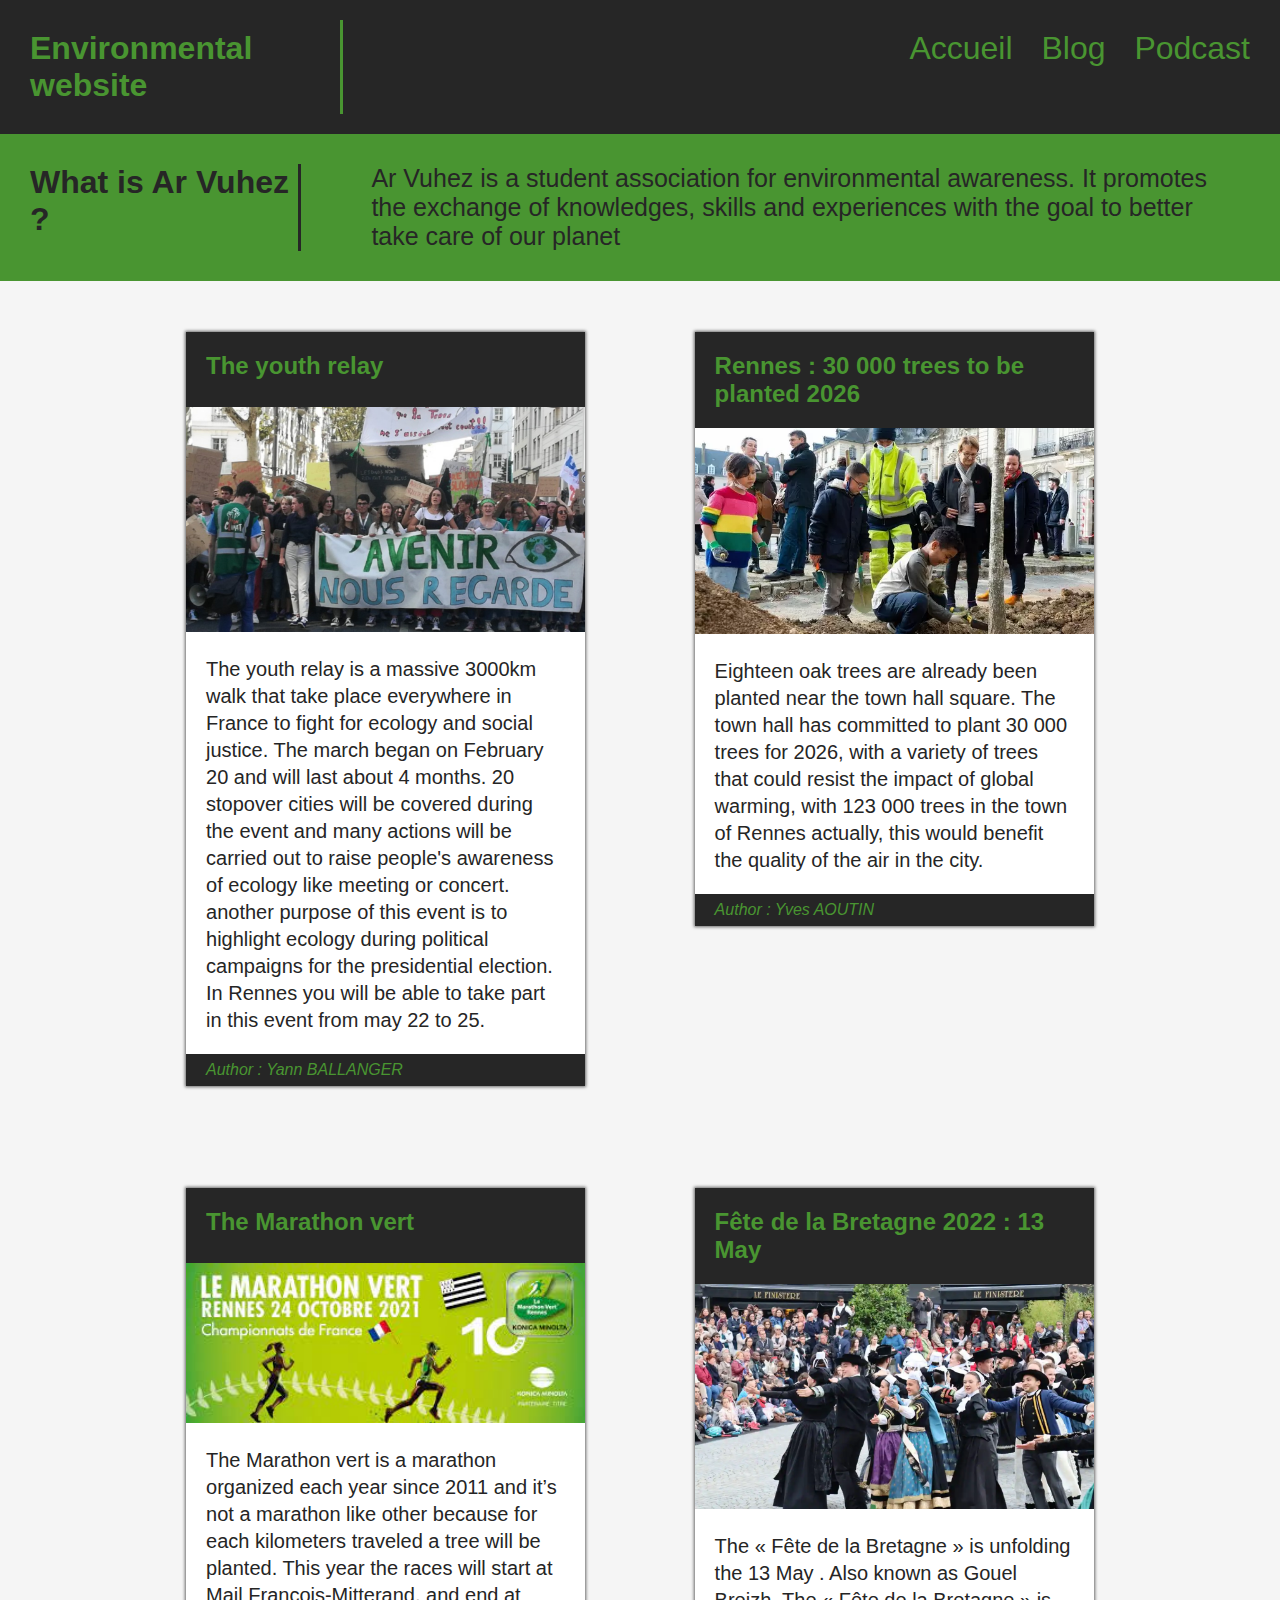
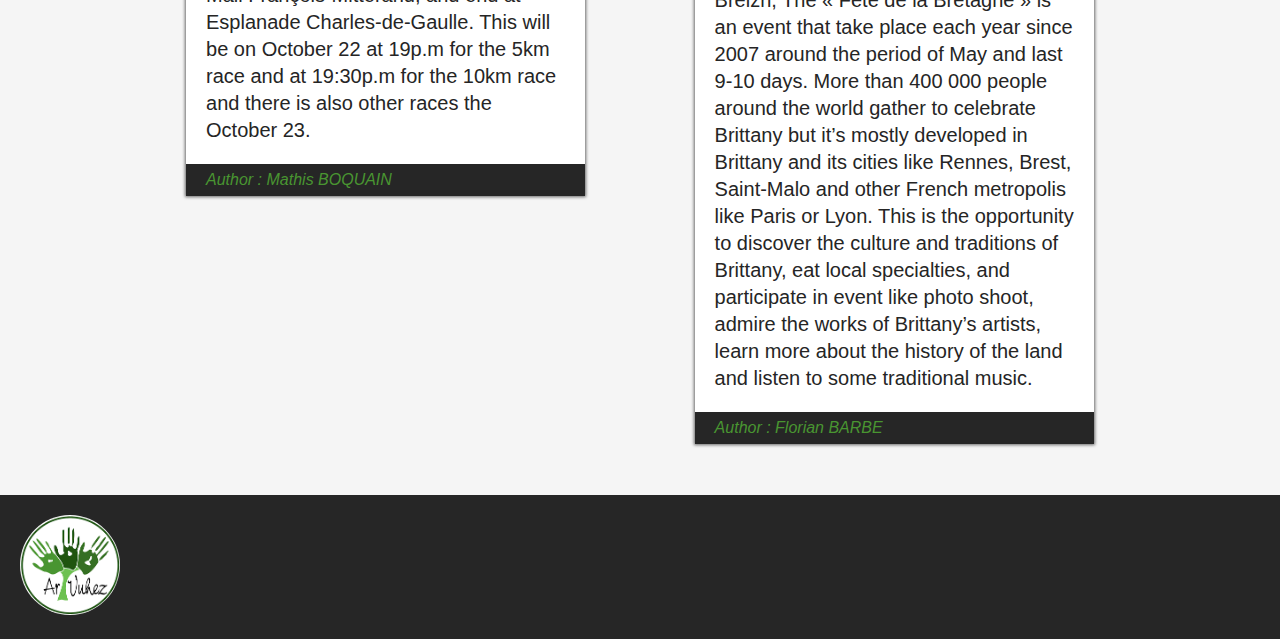
<file: index.html>
<!DOCTYPE html>
<html>
    <head>
        <meta charset="utf-8">
        <title>Environmental website</title>
        <link rel="stylesheet" href="./style.css">
    </head>

    <body>

        <div class="header">
            <h1 class="nom_site">
                Environmental website
            </h1>
            <div class="nav_barre">
                <div class="nav_option">
                    <a href="./index.html">Accueil</a>
                </div>
                <div class="nav_option">
                    <a href="./blog.html">Blog</a>
                </div>
                <div class="nav_option">
                    <a href="./podcast.html">Podcast</a>
                </div>
            </div>
        </div>

        <div class="pres_ArVuhez">
            <h1 class="av">
                What is Ar Vuhez ?
            </h1>
            <div class="prest">
                Ar Vuhez is a student association for environmental awareness. It promotes the exchange of knowledges,
                skills and experiences with the goal to better take care of our planet
            </div>
        </div>

        <div class="main">
            <div class="posts_place">
                <div class="post">
                    <div class="title_place">
                        <h2 class="post_title">The youth relay</h2>
                    </div>    
                    <img class="imageArticle" src="./image/img_youth.jpeg">
                    <p class="post_content">The youth relay is a massive 3000km walk that take
                        place everywhere in France to fight for ecology and
                        social justice. The march began on February 20 and will
                        last about 4 months. 20 stopover cities will be covered
                        during the event and many actions will be carried out to
                        raise people's awareness of ecology like meeting or concert.
                        another purpose of this event is to highlight ecology
                        during political campaigns for the presidential election.
                        In Rennes you will be able to take part in this event from
                        may 22 to 25.
                    <p>
                    <div class="post_footer">
                        <p class="post_footer_content">Author : Yann BALLANGER</p>
                    </div>
                </div>
                    
                <div class="post">
                    <div class="title_place">
                        <h2 class="post_title">Rennes : 30 000 trees to be planted 2026</h2>
                    </div>
                        <img class="imageArticle" src="./image/imgYves.png">
                        <p class="post_content">Eighteen oak trees are already been planted near the town hall square.
                            The town hall has committed to plant 30 000 trees for 2026, with a variety
                            of trees that could resist the impact of global warming, with 123 000 trees 
                            in the town of Rennes actually, this would benefit the quality of the air in the city.
                        </p>
                        <div class="post_footer">
                            <p class="post_footer_content">Author : Yves AOUTIN</p>
                        </div>
                    </div>
                <div class="post">
                    <div class="title_place">
                        <h2 class="post_title">The Marathon vert</h2>
                    </div>
                    <img class="imageArticle" src="./image/banniere_marathon.jpg">
                    <p class="post_content">
                        The Marathon vert is a marathon organized each year since 2011 and it’s not a marathon like other because for each 
                        kilometers traveled a tree will be planted. This year the races will start at Mail François-Mitterand, and end at 
                        Esplanade Charles-de-Gaulle. This will be on October 22 at 19p.m for the 5km race and at 19:30p.m for the 10km race 
                        and there is also other races the October 23.
                    </p>
                    <div class="post_footer">
                        <p class="post_footer_content">Author : Mathis BOQUAIN</p>
                    </div>
                </div>
                <div class="post">
                    <div class="title_place">
                        <h2 class="post_title">Fête de la Bretagne 2022 : 13 May</h2>
                    </div>
                    <img class="imageArticle" src="./image/img_florian.png">
                    <p class="post_content">
                        The « Fête de la Bretagne » is unfolding the 13 May . Also known as Gouel Breizh, The « Fête de la Bretagne » 
                        is an event that take place each year since 2007 around the period of May and last 9-10 days. More than 400 000 people 
                        around the world gather to celebrate Brittany but it’s mostly developed in Brittany and its cities like Rennes, Brest, 
                        Saint-Malo and other French metropolis like Paris or Lyon. This is the opportunity to discover the culture and traditions 
                        of Brittany, eat local specialties, and participate in event like photo shoot, admire the works of Brittany’s artists, 
                        learn more about the history of the land and listen to some traditional music.
                    </p>
                    <div class="post_footer">
                        <p class="post_footer_content">Author : Florian BARBE</p>
                    </div>
                </div>
            </div>
        </div>

        <div class="footer">
            <div class="footer_nav">
                <div class="redirect_arVuhez">
                    <a href="https://arvuhez.org/">
                        <img class="logo" src="./image/logo_arVuhez.png" height="100px" width="100px">
                    </a>
                </div>
            </div>
        </div>
    </body>
</html>
</file>
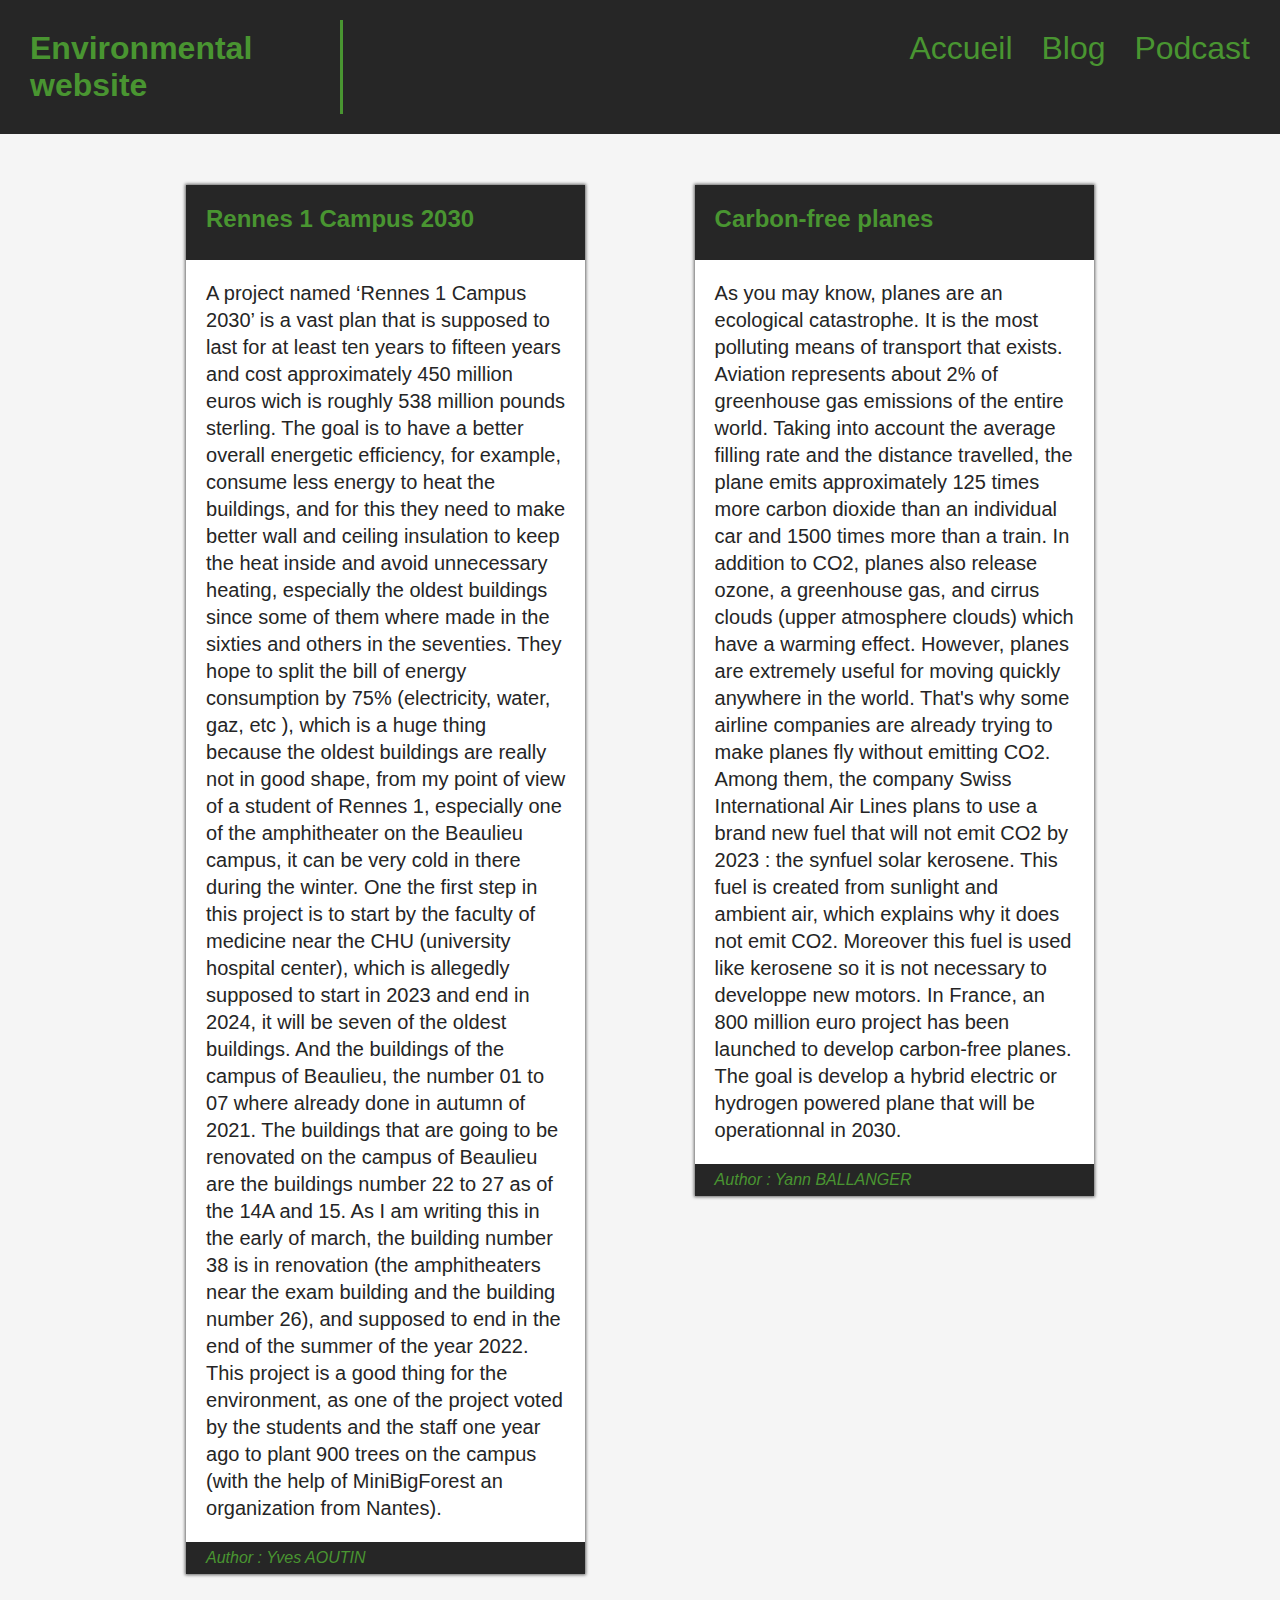
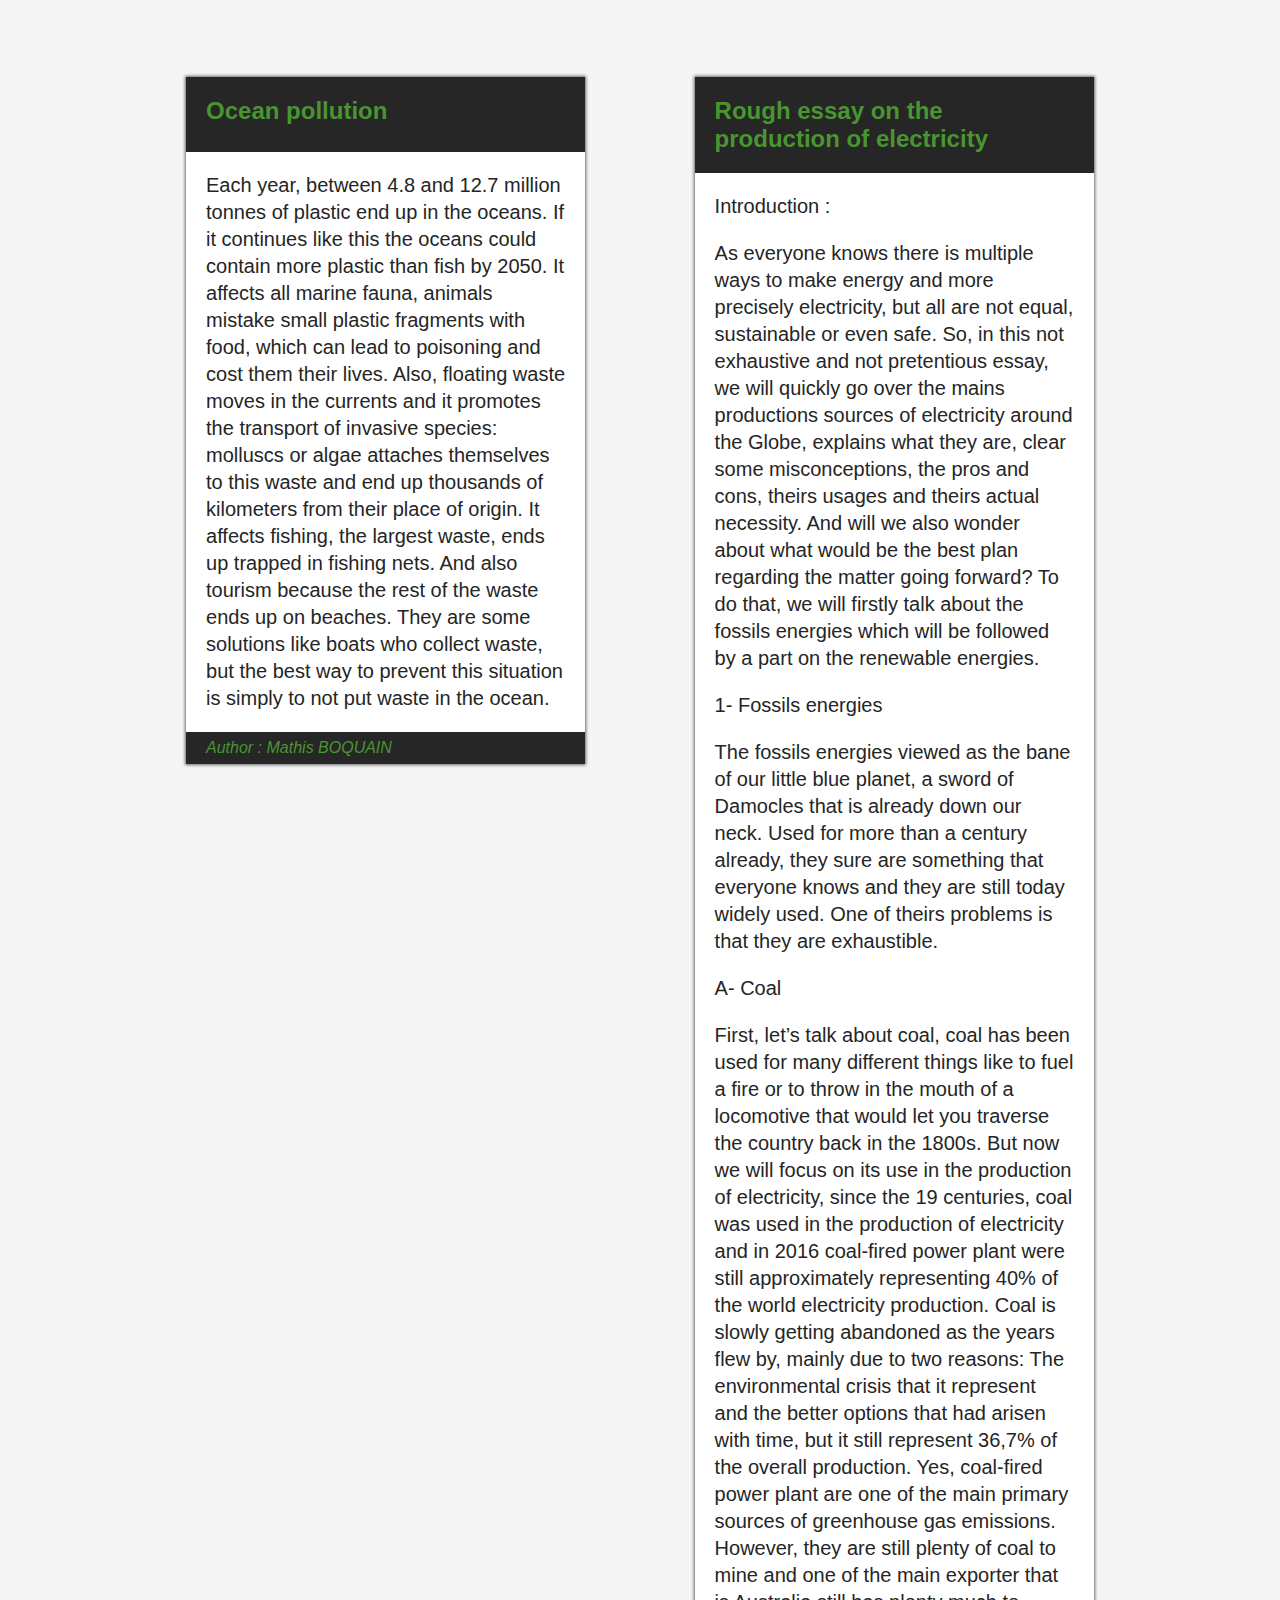
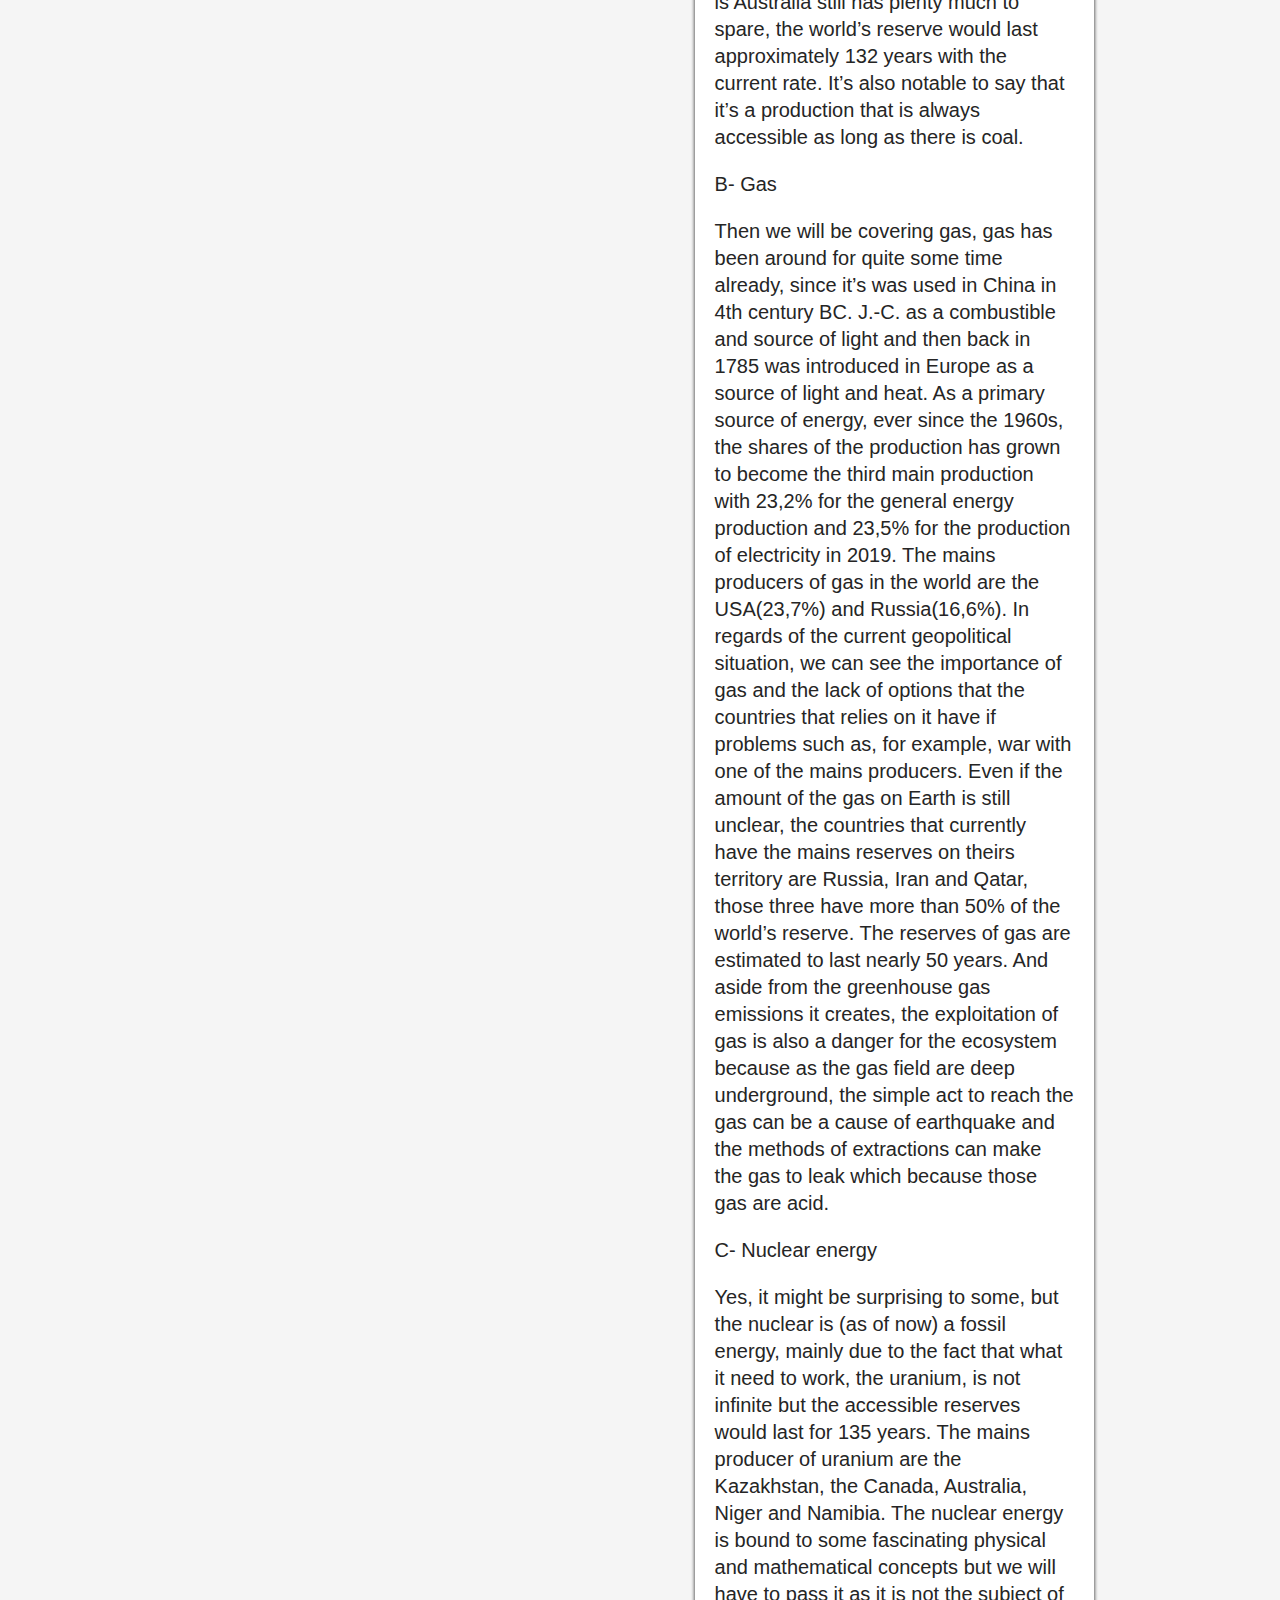
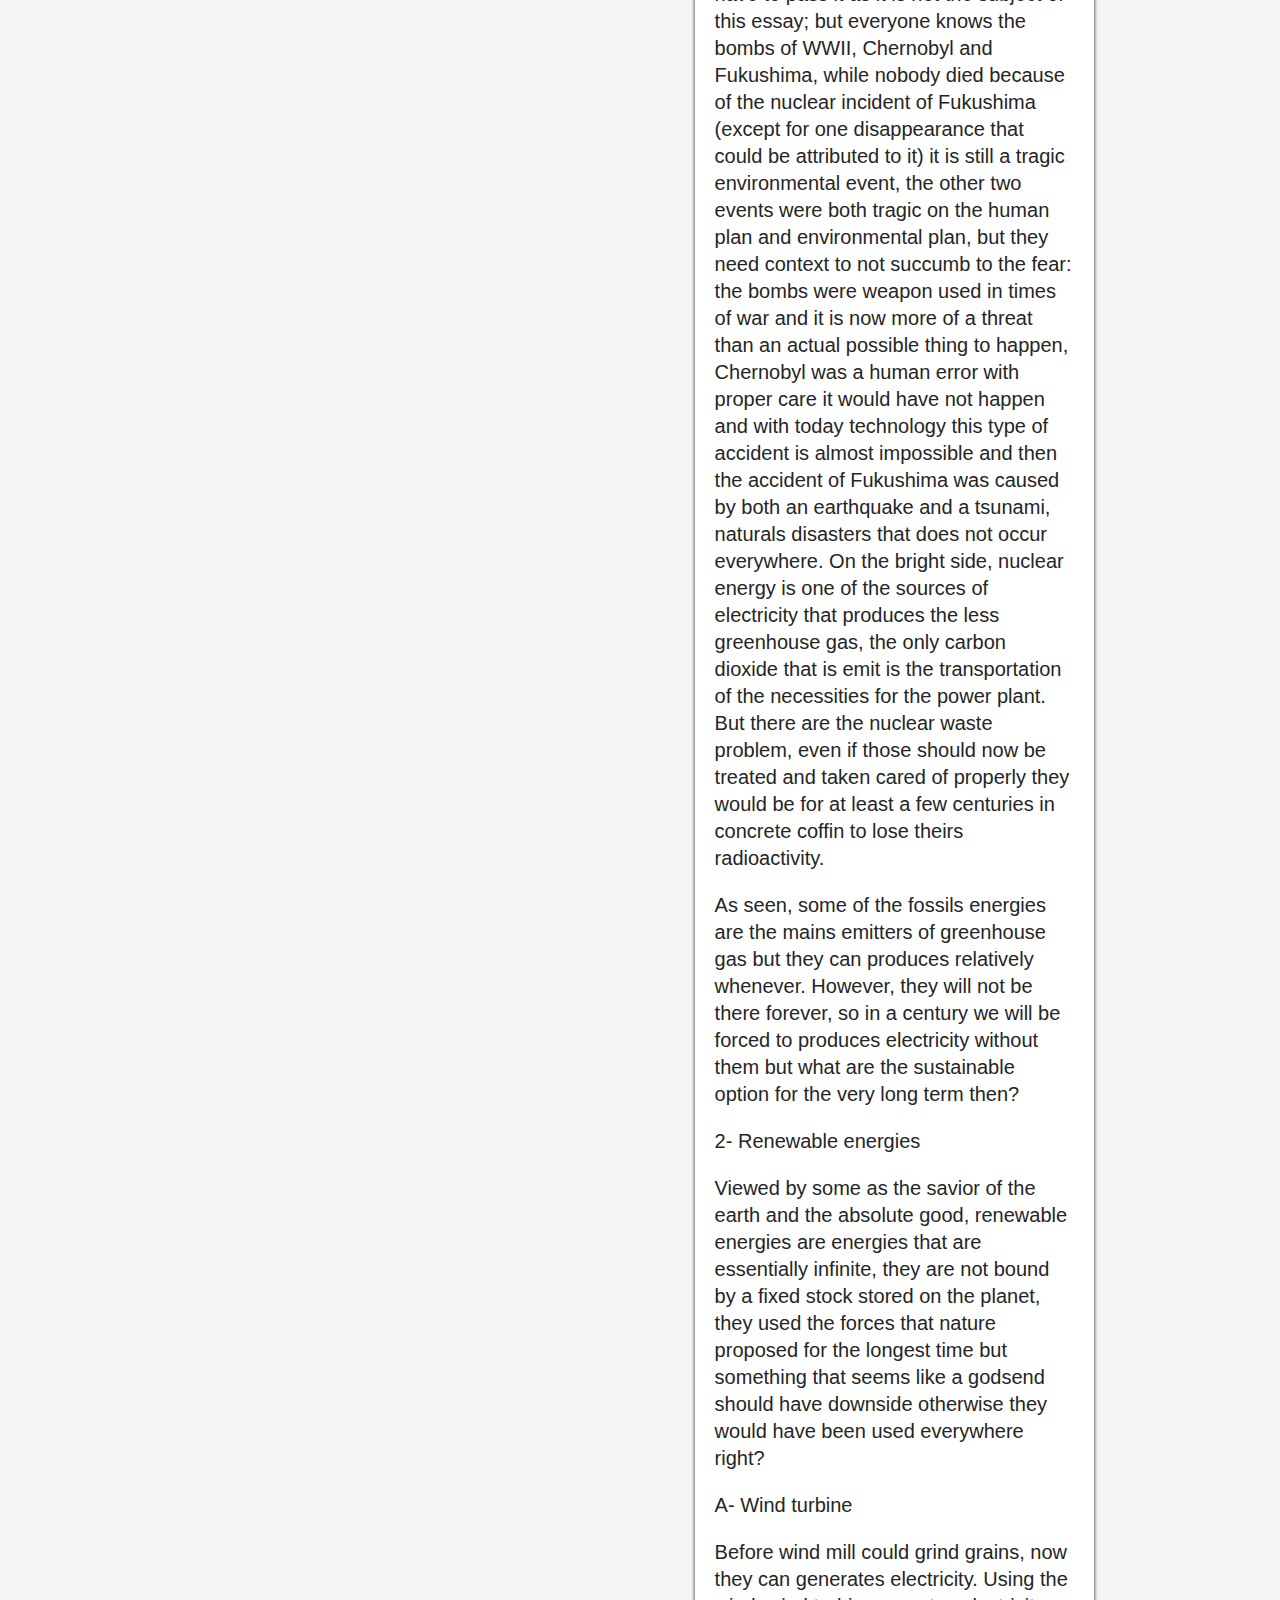
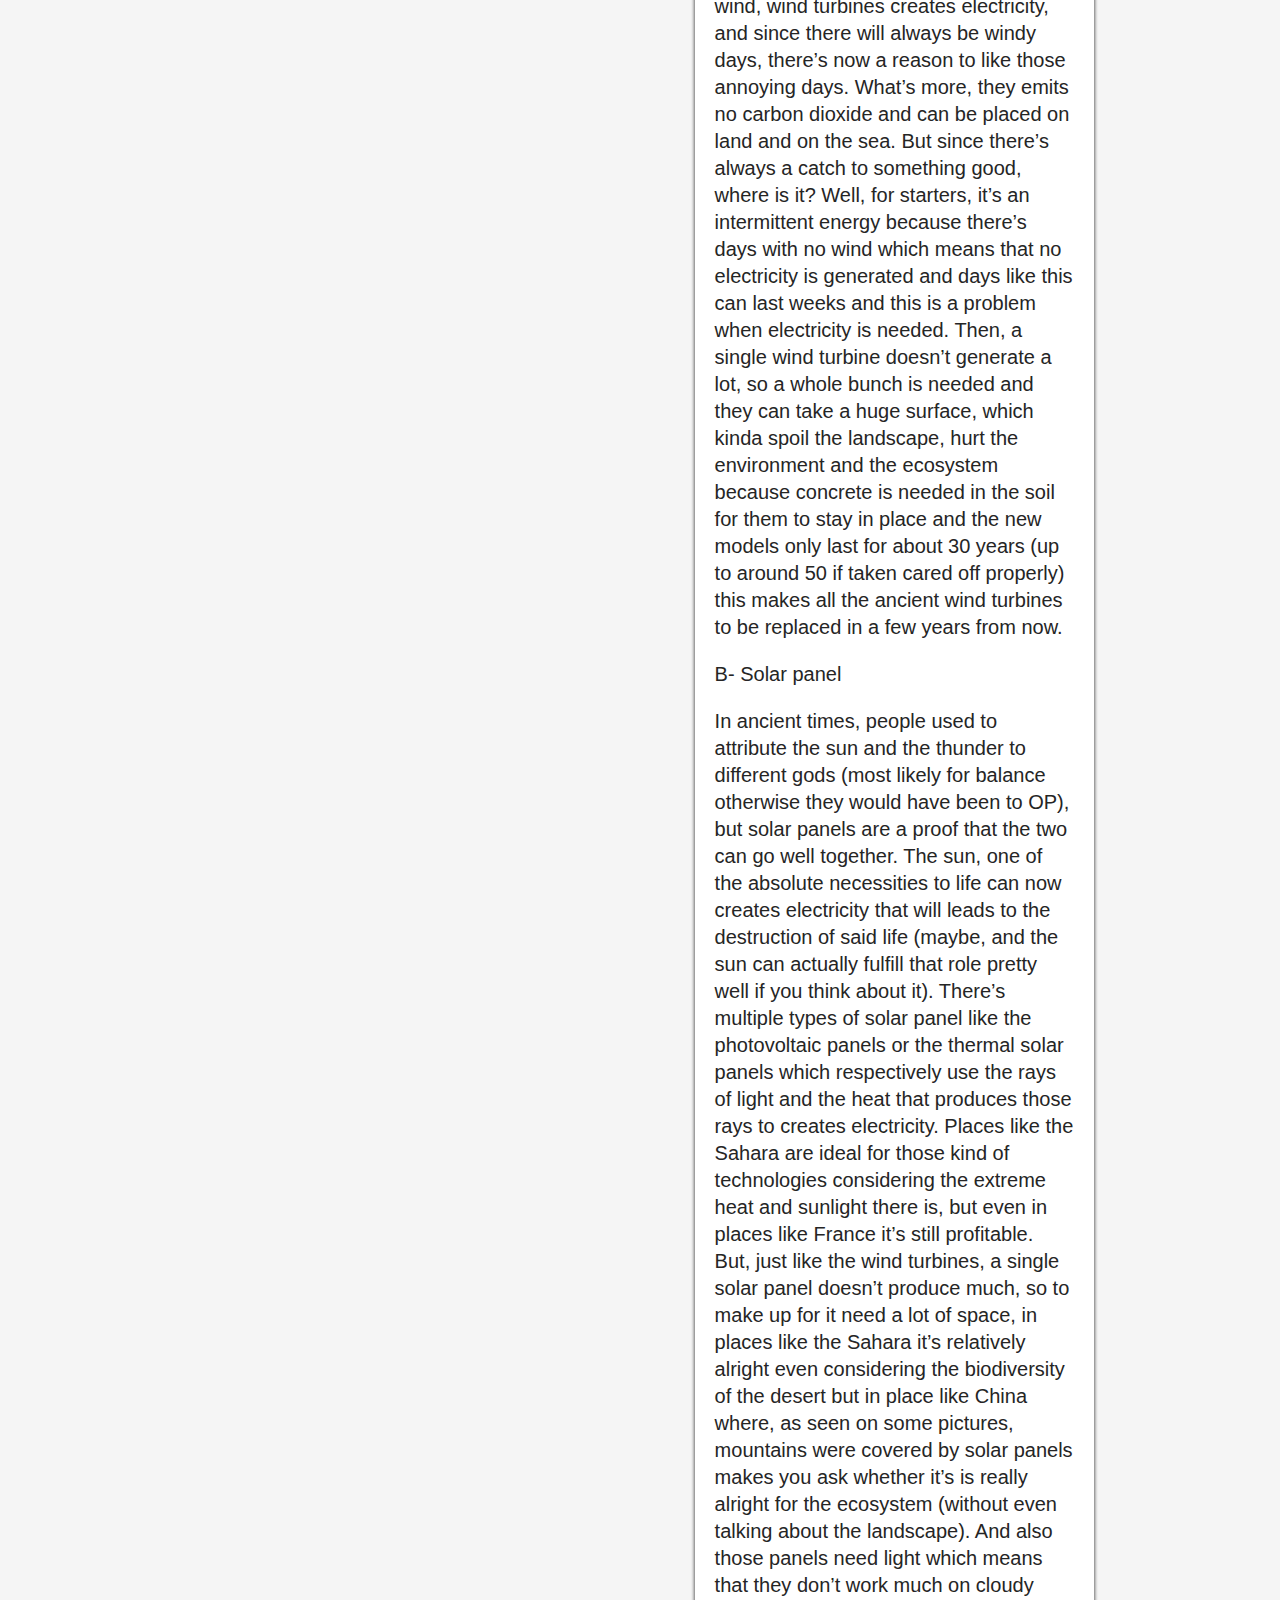
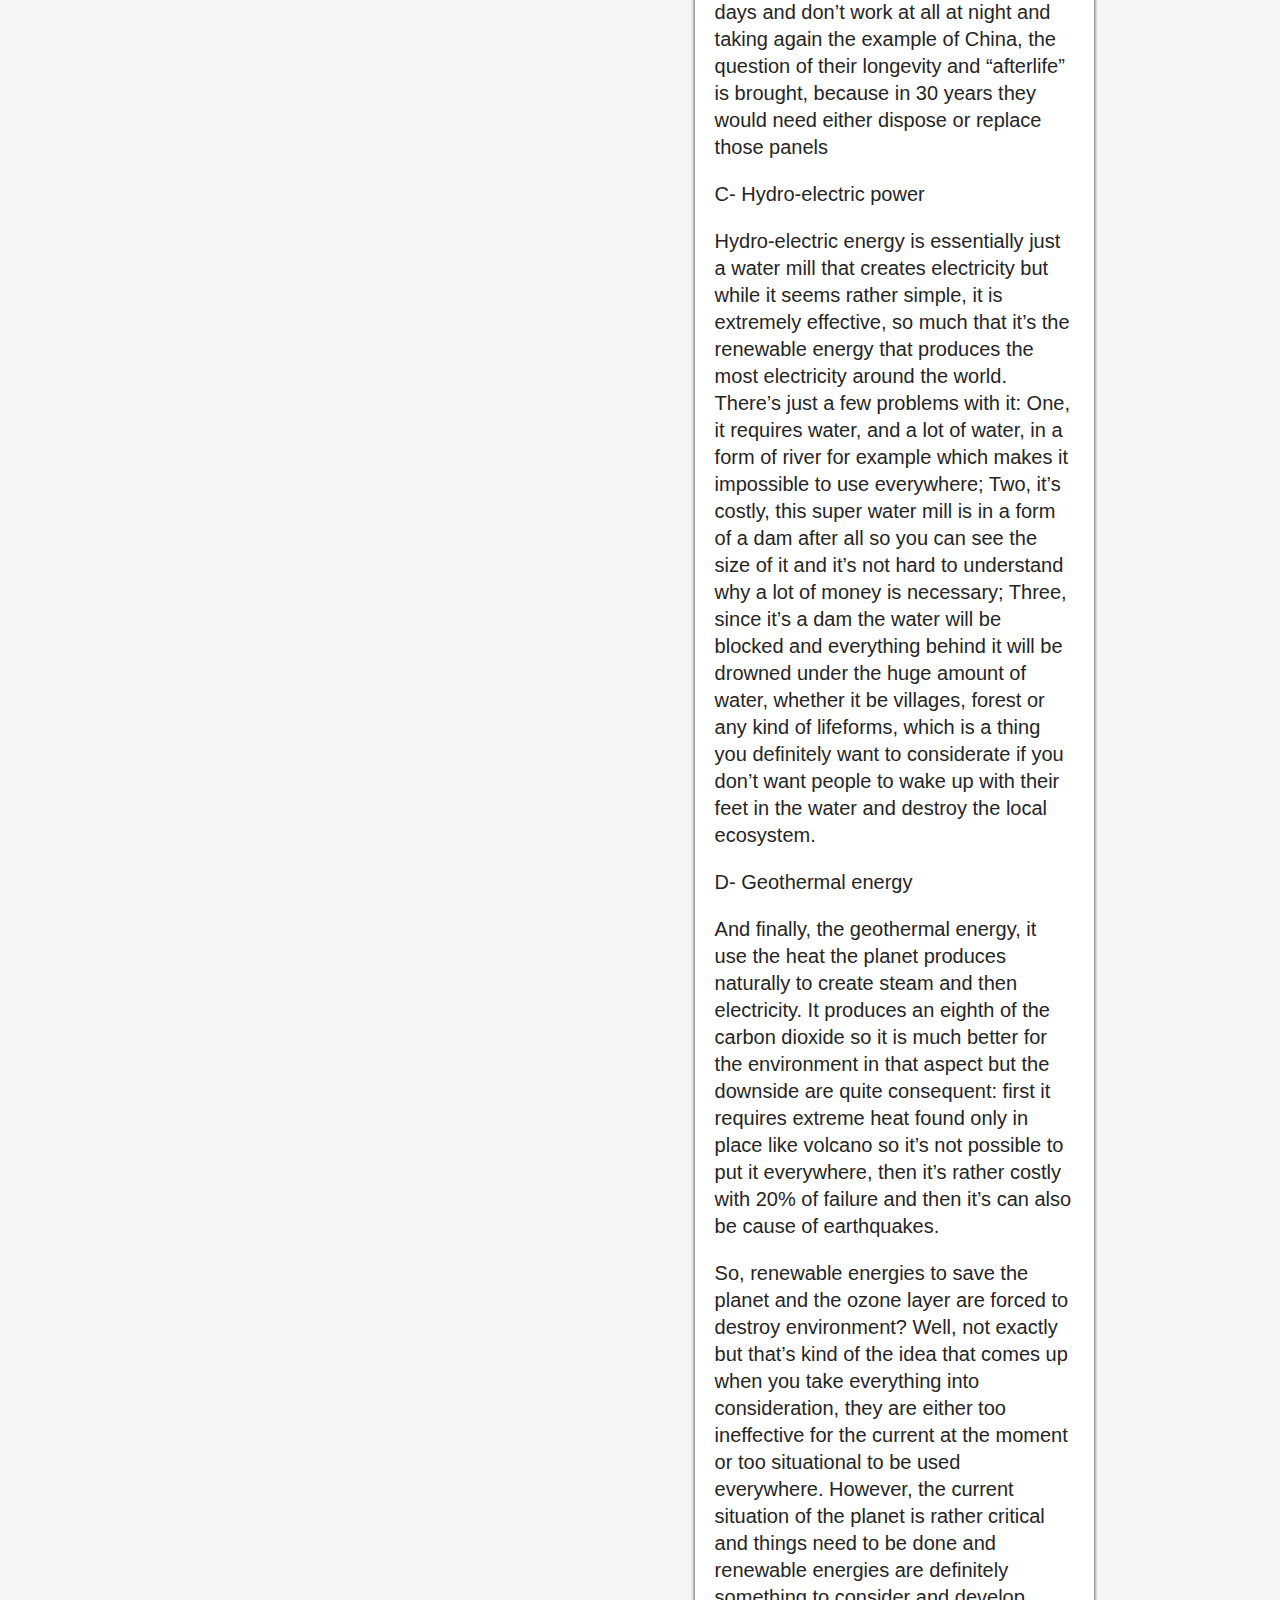
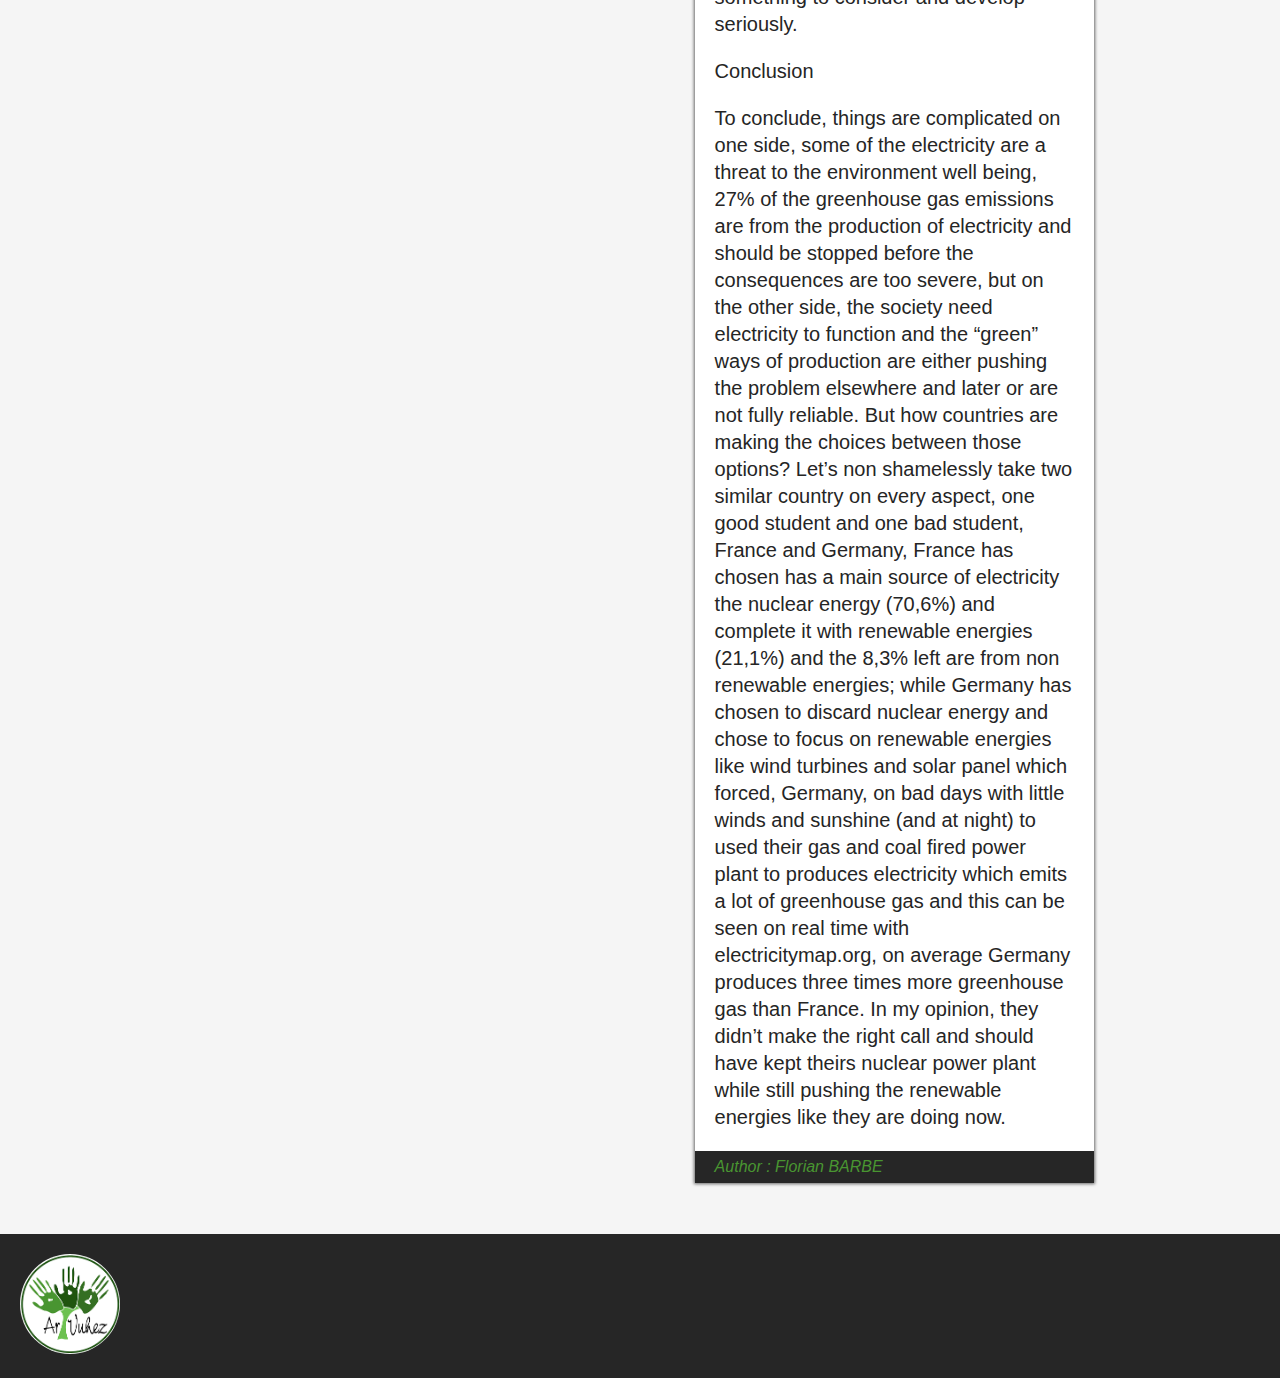
<file: blog.html>
<!DOCTYPE html>
<html>
    <head>
        <meta charset="utf-8">
        <title>Blog environmental website</title>
        <link rel="stylesheet" href="./style.css">
    </head>

    <body>
        <div class="header">
            <h1 class="nom_site">
                Environmental website
            </h1>
            <div class="nav_barre">
                <div class="nav_option">
                    <a href="./index.html">Accueil</a>
                </div>
                <div class="nav_option">
                    <a href="./blog.html">Blog</a>
                </div>
                <div class="nav_option">
                    <a href="./podcast.html">Podcast</a>
                </div>
            </div>
        </div>

        <div class="main">
            <div class="posts_place">
                <div class="post">
                    <div class="title_place">
                        <h2 class="post_title">Rennes 1 Campus 2030</h2>
                    </div>    
                    <p class="post_content">A project named ‘Rennes 1 Campus 2030’ is a vast plan that is supposed to last for at least ten years
                        to fifteen years and cost approximately 450 million euros wich is roughly 538 million pounds sterling. The goal is to have
                        a better overall energetic efficiency, for example, consume less energy to heat the buildings, and for this they need to
                        make better wall and ceiling insulation to keep the heat inside and avoid unnecessary heating, especially the oldest
                        buildings since some of them where made in the sixties and others in the seventies. They hope to split the bill of 
                        energy consumption by 75% (electricity, water, gaz, etc ), which is a huge thing because the oldest buildings are 
                        really not in good shape, from my point of view of a student of Rennes 1, especially one of the amphitheater on the 
                        Beaulieu campus, it can be very cold in there during the winter. One the first step in this project is to start by the 
                        faculty of medicine near the CHU (university hospital center), which is allegedly supposed to start in 2023 and end in 
                        2024, it will be seven of the oldest buildings. And the buildings of the campus of Beaulieu, the number 01 to 07 where 
                        already done in autumn of 2021. The buildings that are going to be renovated on the campus of Beaulieu are the buildings 
                        number 22 to 27 as of the 14A and 15. As I am writing this in the early of march, the building number 38 is in renovation 
                        (the amphitheaters near the exam building and the building number 26), and supposed to end in the end of the summer of the 
                        year 2022. This project is a good thing for the environment, as one of the project voted by the students and the staff one 
                        year ago to plant 900 trees on the campus (with the help of MiniBigForest an organization from Nantes).
                    <p>
                    <div class="post_footer">
                        <p class="post_footer_content">Author : Yves AOUTIN</p>
                    </div>
                </div>
                <div class="post">
                    <div class="title_place">
                        <h2 class="post_title">Carbon-free planes</h2>
                    </div>
                    <p class="post_content">As you may know, planes are an ecological catastrophe. It is the most polluting means of transport that exists.
                        Aviation represents about 2% of greenhouse gas emissions of the entire world. Taking into account the average filling
                        rate and the distance travelled, the plane emits approximately 125 times more carbon dioxide than an individual
                        car and 1500 times more than a train. In addition to CO2, planes also release ozone, a greenhouse gas, and cirrus 
                        clouds (upper atmosphere clouds) which have a warming effect. However, planes are extremely useful for moving 
                        quickly anywhere in the world. That's why some airline companies are already trying to make planes fly without 
                        emitting CO2. Among them, the company Swiss International Air Lines plans to use a brand new fuel that will not
                        emit CO2 by 2023 : the synfuel solar kerosene. This fuel is created from sunlight and ambient air, which explains
                        why it does not emit CO2. Moreover this fuel is used like kerosene so it is not necessary to developpe new motors.
                        In France, an 800 million euro project has been launched to develop carbon-free planes. The goal is develop 
                        a hybrid electric or hydrogen powered plane that will be operationnal in 2030.
                    </p>
                    <div class="post_footer">
                        <p class="post_footer_content">Author : Yann BALLANGER</p>
                    </div>
                </div>
                <div class="post">
                    <div class="title_place">
                        <h2 class="post_title">Ocean pollution</h2>
                    </div>
                    <p class="post_content">Each year, between 4.8 and 12.7 million tonnes of plastic end up in the oceans. If it continues
                        like this the oceans could contain more plastic than fish by 2050. It affects all marine fauna, animals mistake small 
                        plastic fragments with food, which can lead to poisoning and cost them their lives. Also, floating waste moves in the 
                        currents and it promotes the transport of invasive species: molluscs or algae attaches themselves to this waste and end up 
                        thousands of kilometers from their place of origin. It affects fishing, the largest waste, ends up trapped in fishing nets.
                        And also tourism because the rest of the waste ends up on beaches.
                        They are some solutions like boats who collect waste, but the best way to prevent this situation is simply to not put waste in 
                        the ocean.
                    </p>
                    <div class="post_footer">
                        <p class="post_footer_content">Author : Mathis BOQUAIN</p>
                    </div>
                </div>
                <div class="post">
                    <div class="title_place">
                        <h2 class="post_title">Rough essay on the production of electricity</h2>
                    </div>
                    <p class="post_content"><p class="post_content">Introduction :</p>

                    <p class="post_content">As everyone knows there is multiple ways to make energy and more precisely electricity, but all are not equal, sustainable or even safe. So, in this not exhaustive and not pretentious essay, we will quickly go over the mains productions sources of electricity around the Globe, explains what they are, clear some misconceptions, the pros and cons, theirs usages and theirs actual necessity. And will we also wonder about what would be the best plan regarding the matter going forward? To do that, we will firstly talk about the fossils energies which will be followed by a part on the renewable energies.
                        </p>
                        <p class="post_content">
                        1- Fossils energies
                        </p>
                        <p class="post_content">
                        The fossils energies viewed as the bane of our little blue planet, a sword of Damocles that is already down our neck. Used for more than a century already, they sure are something that everyone knows and they are still today widely used. One of theirs problems is that they are exhaustible.
                        </p>
                        <p class="post_content">
                        A- Coal
                        </p>
                        <p class="post_content">
                        First, let’s talk about coal, coal has been used for many different things like to fuel a fire or to throw in the mouth of a locomotive that would let you traverse the country back in the 1800s. But now we will focus on its use in the production of electricity, since the 19 centuries, coal was used in the production of electricity and in 2016 coal-fired power plant were still approximately representing 40% of the world electricity production. Coal is slowly getting abandoned as the years flew by, mainly due to two reasons: The environmental crisis that it represent and the better options that had arisen with time, but it still represent 36,7% of the overall production. Yes, coal-fired power plant are one of the main primary sources of greenhouse gas emissions. However, they are still plenty of coal to mine and one of the main exporter that is Australia still has plenty much to spare, the world’s reserve would last approximately 132 years with the current rate. It’s also notable to say that it’s a production that is always accessible as long as there is coal.
                        </p>
                        <p class="post_content">
                        B- Gas
                        </p>
                        <p class="post_content">
                        Then we will be covering gas, gas has been around for quite some time already, since it’s was used in China in 4th century BC. J.-C. as a combustible and source of light and then back in 1785 was introduced in Europe as a source of light and heat. As a primary source of energy, ever since the 1960s, the shares of the production has grown to become the third main production with 23,2% for the general energy production and 23,5% for the production of electricity in 2019. The mains producers of gas in the world are the USA(23,7%) and Russia(16,6%). In regards of the current geopolitical situation, we can see the importance of gas and the lack of options that the countries that relies on it have if problems such as, for example, war with one of the mains producers. Even if  
                        the amount of the gas on Earth is still unclear, the countries that currently have the mains reserves on theirs territory are Russia, Iran and Qatar, those three have more than 50% of the world’s reserve. The reserves of gas are estimated to last nearly 50 years. And aside from the greenhouse gas emissions it creates, the exploitation of gas is also a danger for the ecosystem because as the gas field are deep underground, the simple act to reach the gas can be a cause of earthquake and the methods of extractions can make the gas to leak which because those gas are acid.
                        </p>
                        <p class="post_content">
                        C- Nuclear energy
                        </p>
                        <p class="post_content">
                        Yes, it might be surprising to some, but the nuclear is (as of now) a fossil energy, mainly due to the fact that what it need to work, the uranium, is not infinite but the accessible reserves would last for 135 years. The mains producer of uranium are the Kazakhstan, the Canada, Australia, Niger and Namibia. The nuclear energy is bound to some fascinating physical and mathematical concepts but we will have to pass it as it is not the subject of this essay; but everyone knows the bombs of WWII, Chernobyl and Fukushima, while nobody died because of the nuclear incident of Fukushima (except for one disappearance that could be attributed to it) it is still a tragic environmental event, the other two events were both tragic on the human plan and environmental plan, but they need context to not succumb to the fear: the bombs were weapon used in times of war and it is now more of a threat than an actual possible thing to happen, Chernobyl was a human error with proper care it would have not happen and with today technology this type of accident is almost impossible and then the accident of Fukushima was caused by both an earthquake and a tsunami, naturals disasters that does not occur everywhere. On the bright side, nuclear energy is one of the sources of electricity that produces the less greenhouse gas, the only carbon dioxide that is emit is the transportation of the necessities for the power plant.
                        But there are the nuclear waste problem, even if those should now be treated and taken cared of properly they would be for at least a few centuries in concrete coffin to lose theirs radioactivity.
                        </p>
                        <p class="post_content">
                        As seen, some of the fossils energies are the mains emitters of greenhouse gas but they can produces relatively whenever. However, they will not be there forever, so in a century we will be forced to produces electricity without them but what are the sustainable option for the very long term then?
                        </p>
                        <p class="post_content">
                        2- Renewable energies
                        </p>
                        <p class="post_content">
                        Viewed by some as the savior of the earth and the absolute good, renewable energies are energies that are essentially infinite, they are not bound by a fixed stock stored on the planet, they used the forces that nature proposed for the longest time but something that seems like a godsend should have downside otherwise they would have been used everywhere right?
                        </p>
                        <p class="post_content">
                        A- Wind turbine
                        </p>
                        <p class="post_content">
                        Before wind mill could grind grains, now they can generates electricity. Using the wind, wind turbines creates electricity, and since there will always be windy days, there’s now a reason to like those annoying days. What’s more, they emits no carbon dioxide and can be placed on land and on the sea. But since there’s always a catch to something good, where is it? Well, for starters, it’s an intermittent energy because there’s days with no wind which means that no electricity is generated and days like this can last weeks and this is a problem when electricity is needed. Then, a single wind turbine doesn’t generate a lot, so a whole bunch is needed and they can take a huge surface, which kinda spoil the landscape, hurt the environment and the ecosystem because concrete is needed in the soil for them to stay in place and the new models only last for about 30 years (up to around 50 if taken cared off properly) this makes all the ancient wind turbines to be replaced in a few years from now.
                        </p>
                        <p class="post_content">
                        B- Solar panel
                        </p>
                        <p class="post_content">
                        In ancient times, people used to attribute the sun and the thunder to different gods (most likely for balance otherwise they would have been to OP),  but solar panels are a proof that the two can go well together. The sun, one of the absolute necessities to life can now creates electricity that will leads to the destruction of said life (maybe, and the sun can actually fulfill that role pretty well if you think about it). There’s multiple types of solar panel like the photovoltaic panels or the thermal solar panels which respectively use the rays of light and the heat that produces those rays to creates electricity. Places like the Sahara are ideal for those kind of technologies considering the extreme heat and sunlight there is, but even in places like France it’s still profitable. But, just like the wind turbines, a single solar panel doesn’t produce much, so to make up for it need a lot of space, in places like the Sahara it’s relatively alright even considering the biodiversity of the desert but in place like China where, as seen on some pictures, mountains were covered by solar panels makes you ask whether it’s is really alright for the ecosystem (without even talking about the landscape). And also those panels need light which means that they don’t work much on cloudy days and don’t work at all at night and taking again the example of China, the question of their longevity and “afterlife” is brought, because in 30 years they would need either dispose or replace those panels
                        </p>
                        <p class="post_content">
                        C- Hydro-electric power
                        </p>
                        <p class="post_content">
                        Hydro-electric energy is essentially just a water mill that creates electricity but while it seems rather simple, it is extremely effective, so much that it’s the renewable energy that produces the most electricity around the world. There’s just a few problems with it: One, it requires water, and a lot of water, in a form of river for example which makes it impossible to use everywhere; Two, it’s costly, this super water mill is in a form of a dam after all so you can see the size of it and it’s not hard to understand why a lot of money is necessary; Three, since it’s a dam the water will be blocked and everything behind it will be drowned under the huge amount of water, whether it be villages, forest or any kind of lifeforms, which is a thing you definitely want to considerate if you don’t want people to wake up with their feet in the water and destroy the local ecosystem.
                        </p>
                        <p class="post_content">
                        D- Geothermal energy
                        </p>
                        <p class="post_content">
                        And finally, the geothermal energy, it use the heat the planet produces naturally to create steam and then electricity. It produces an eighth of the carbon dioxide so it is much better for the environment in that aspect but the downside are quite consequent: first it requires extreme heat found only in place like volcano so it’s not possible to put it everywhere, then it’s rather costly with 20% of failure and then it’s can also be cause of earthquakes.  
                        </p>
                        <p class="post_content">
                        So, renewable energies to save the planet and the ozone layer are forced to destroy environment? Well, not exactly but that’s kind of the idea that comes up when you take everything into consideration, they are either too ineffective for the current at the moment or too situational to be used everywhere. However, the current situation of the planet is rather critical and things need to be done and renewable energies are definitely something to consider and develop seriously.
                        </p>
                        <p class="post_content">
                        Conclusion
                        </p>
                        <p class="post_content">
                        To conclude, things are complicated on one side, some of the electricity are a threat to the environment well being, 27% of the greenhouse gas emissions are from the production of electricity and should be stopped before the consequences are too severe, but on the other side, the society need electricity to function and the “green” ways of production are either pushing the problem elsewhere and later or are not fully reliable. But how countries are making the choices between those options? Let’s non shamelessly take two similar country on every aspect, one good student and one bad student, France and Germany, France has chosen has a main source of electricity the nuclear energy (70,6%) and complete it with renewable energies (21,1%) and the 8,3% left are from non renewable energies; while Germany has chosen to discard nuclear energy and chose to focus on renewable energies like wind turbines and solar panel which forced, Germany, on bad days with little winds and sunshine (and at night) to used their gas and coal fired power plant to produces electricity which emits a lot of greenhouse gas and this can be seen on real time with electricitymap.org, on average Germany produces three times more greenhouse gas than France.
                        In my opinion, they didn’t make the right call and should have kept theirs nuclear power plant while still pushing the renewable energies like they are doing now.  
                        </p>
                    </p>
                    <div class="post_footer">
                        <p class="post_footer_content">Author : Florian BARBE</p>
                    </div>
                </div>
            </div>
        </div>


        <div class="footer">
            <div class="footer_nav">
                <div class="redirect_arVuhez">
                    <a href="https://arvuhez.org/">
                        <img class="logo" src="./image/logo_arVuhez.png" height="100px" width="100px">
                    </a>
                </div>
            </div>
        </div>
    </body>
</html>
</file>
<file: style.css>
html {
    height: 100%;
    width: 100%;
}

body {
    font-family: sans-serif;
    font-weight: lighter;
    margin: 0;
    text-overflow: ellipsis;
    min-height: 100%;
    display: flex; 
    flex-direction: column;
    justify-content: space-between;
}

.header {
    display: flex;
    width: 100%;
    justify-content: space-between;
    background-color: #262626;
}

.nom_site {
    padding: 10px;
    color: #499531;
    width: 300px;
    margin: 20px 50px 20px 20px;
    border-right: solid;
}

.nav_barre{
    color: #499531;
    margin: 20px 20px 20px;
    font-size: 32px;
}

.nav_option {
    display: inline-block;
    margin: 10px;
}

a {
    color: #499531;
    text-decoration: none;
}

a:hover {
    opacity: 0.7;
}

.main {
    display: flex;
    background-color: rgb(245, 245, 245);
    justify-content: space-evenly;
    flex-grow: 1;
}

.main_podcast {
    background-color: rgb(245, 245, 245);
    justify-content: space-evenly;
    flex-grow: 1;
}

h3 {
    color: #499531;
    font-size: 30px;
    margin: 40px;
}

.audio_podcast {
    margin: 0px 40px;
    align-items: center;
    width: 80%;
}

.posts_place {
    display: flex;
    flex-wrap: wrap;
    justify-content: space-evenly;
    width: 80%;
}

.post { 
    background-color: rgb(255, 255, 255);
    width: 39%;
    box-shadow: 0px 0px 3px 1px #686868;
    margin: 5%;
    height: fit-content;
}

.title_place {
    display: flex;
    background-color: #262626;
    min-height: 75px;
    width: 100%;
    padding: 0px;
}
.post_title{
    margin: 20px;
    width: 100%;
    color: #499531;
    overflow: hidden;
    text-overflow: clip;
}

.post_content {
    margin: 20px;
    color: #252525;
    line-height: 27px;
    font-size: 20px;
}

.footer {
    display: flex;
    background-color: #262626;
    width: 100%;
}

.redirect_arVuhez {
    margin: 20px;
}

.logo {
    border-radius: 50px;   
}

.imageArticle {
    width: 100%;
}

.post_footer {
    background-color: #686868;
}

.post_footer_content {
    margin: 0px;
    padding: 7px 20px;
    background-color: #262626;
    color: #499531;
    font-style: italic;
}

.pres_ArVuhez {
    display: flex;
    background-color: #499531;
    padding: 10px;
}

.av {
    color: #262626;
    width: 600px;
    margin: 20px 50px 20px 20px;
    border-right: solid;
}

.prest {
    color: #262626;
    margin: 20px 20px 20px;
    font-size: 25px;
    padding-right: 20px;
}

@media only screen and (max-width: 980px) {
    .post {
        width: 80%;
        font-size: 25px;
    }

    .post_content {
        font-size: 27px;
        line-height: 37px;
    }


    .pres {
        font-size: 27px;
        line-height: 37px;
    }
  }
</file>
